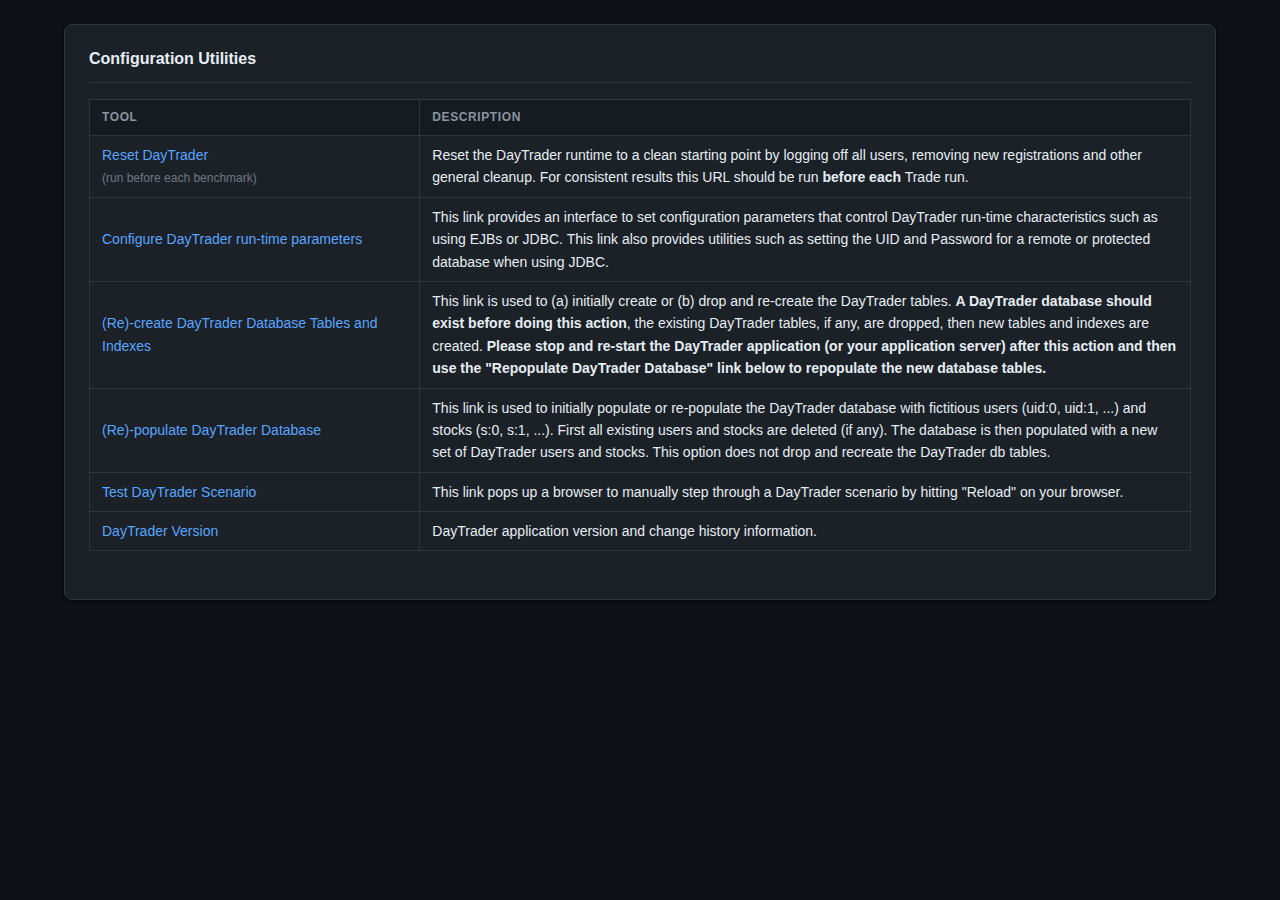
<file: daytrader-ee7-web/src/main/webapp/configure.html>
<!DOCTYPE html>
<!--
 * (C) Copyright IBM Corporation 2015.
 *
 * Licensed under the Apache License, Version 2.0 (the "License");
 * you may not use this file except in compliance with the License.
 * You may obtain a copy of the License at
 *
 * http://www.apache.org/licenses/LICENSE-2.0
 *
 * Unless required by applicable law or agreed to in writing, software
 * distributed under the License is distributed on an "AS IS" BASIS,
 * WITHOUT WARRANTIES OR CONDITIONS OF ANY KIND, either express or implied.
 * See the License for the specific language governing permissions and
 * limitations under the License.
-->
<html lang="en">
<head>
    <meta charset="UTF-8">
    <meta name="viewport" content="width=device-width, initial-scale=1.0">
    <title>Configuration and Utilities</title>
    <link rel="stylesheet" href="style.css" type="text/css">
    <link rel="shortcut icon" href="./favicon.ico">
</head>
<body>
    <main class="dt-main">
        <div class="dt-card">
            <div class="dt-card-header">
                <h2>Configuration Utilities</h2>
            </div>
            <div class="dt-card-body">
                <table class="dt-test-table">
                    <thead>
                        <tr>
                            <th style="width:30%;">Tool</th>
                            <th>Description</th>
                        </tr>
                    </thead>
                    <tbody>
                        <tr>
                            <td><a href="config?action=resetTrade">Reset DayTrader</a><br><span class="text-muted" style="font-size:0.75rem;">(run before each benchmark)</span></td>
                            <td>Reset the DayTrader runtime to a clean starting point by logging off all users, removing new registrations and other general cleanup. For consistent results this URL should be run <strong>before each</strong> Trade run.</td>
                        </tr>
                        <tr>
                            <td><a href="config" target="_self">Configure DayTrader run-time parameters</a></td>
                            <td>This link provides an interface to set configuration parameters that control DayTrader run-time characteristics such as using EJBs or JDBC. This link also provides utilities such as setting the UID and Password for a remote or protected database when using JDBC.</td>
                        </tr>
                        <tr>
                            <td><a href="config?action=buildDBTables" target="_blank">(Re)-create DayTrader Database Tables and Indexes</a></td>
                            <td>This link is used to (a) initially create or (b) drop and re-create the DayTrader tables. <strong>A DayTrader database should exist before doing this action</strong>, the existing DayTrader tables, if any, are dropped, then new tables and indexes are created. <strong>Please stop and re-start the DayTrader application (or your application server) after this action and then use the "Repopulate DayTrader Database" link below to repopulate the new database tables.</strong></td>
                        </tr>
                        <tr>
                            <td><a href="config?action=buildDB" target="_blank">(Re)-populate DayTrader Database</a></td>
                            <td>This link is used to initially populate or re-populate the DayTrader database with fictitious users (uid:0, uid:1, ...) and stocks (s:0, s:1, ...). First all existing users and stocks are deleted (if any). The database is then populated with a new set of DayTrader users and stocks. This option does not drop and recreate the DayTrader db tables.</td>
                        </tr>
                        <tr>
                            <td><a href="scenario" target="_blank">Test DayTrader Scenario</a></td>
                            <td>This link pops up a browser to manually step through a DayTrader scenario by hitting "Reload" on your browser.</td>
                        </tr>
                        <tr>
                            <td><a href="docs/tradeversion.html">DayTrader Version</a></td>
                            <td>DayTrader application version and change history information.</td>
                        </tr>
                    </tbody>
                </table>
            </div>
        </div>
    </main>
</body>
</html>
</file>
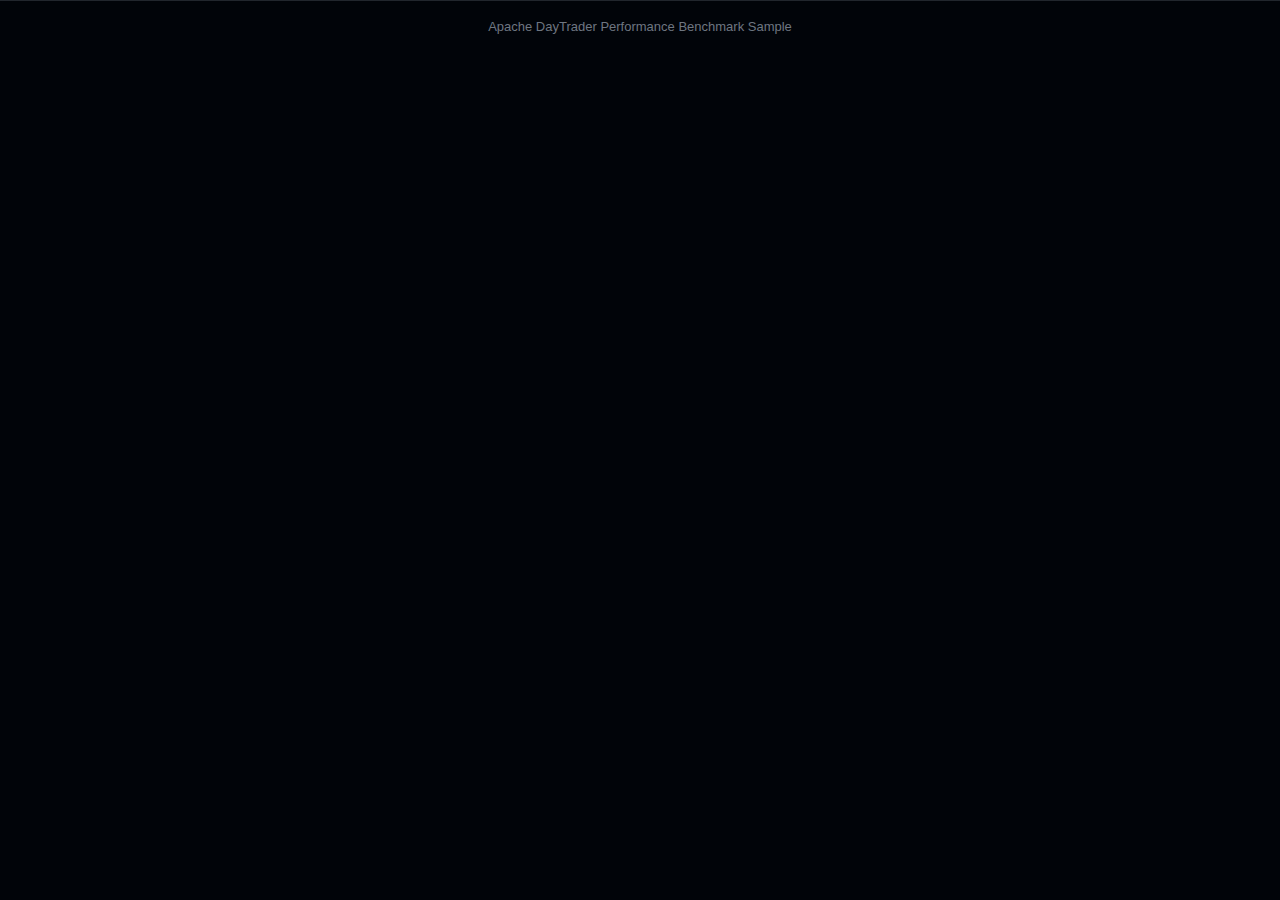
<file: daytrader-ee7-web/src/main/webapp/footer.html>
<!DOCTYPE html>
<!--
 * (C) Copyright IBM Corporation 2015.
 *
 * Licensed under the Apache License, Version 2.0 (the "License");
 * you may not use this file except in compliance with the License.
 * You may obtain a copy of the License at
 *
 * http://www.apache.org/licenses/LICENSE-2.0
 *
 * Unless required by applicable law or agreed to in writing, software
 * distributed under the License is distributed on an "AS IS" BASIS,
 * WITHOUT WARRANTIES OR CONDITIONS OF ANY KIND, either express or implied.
 * See the License for the specific language governing permissions and
 * limitations under the License.
-->
<html lang="en">
<head>
    <meta charset="UTF-8">
    <title>DayTrader Footer</title>
    <link rel="stylesheet" href="style.css" type="text/css">
</head>
<body style="margin:0;padding:0;background:var(--nav-bg);">
    <footer class="dt-footer">
        Apache DayTrader Performance Benchmark Sample
    </footer>
</body>
</html>
</file>
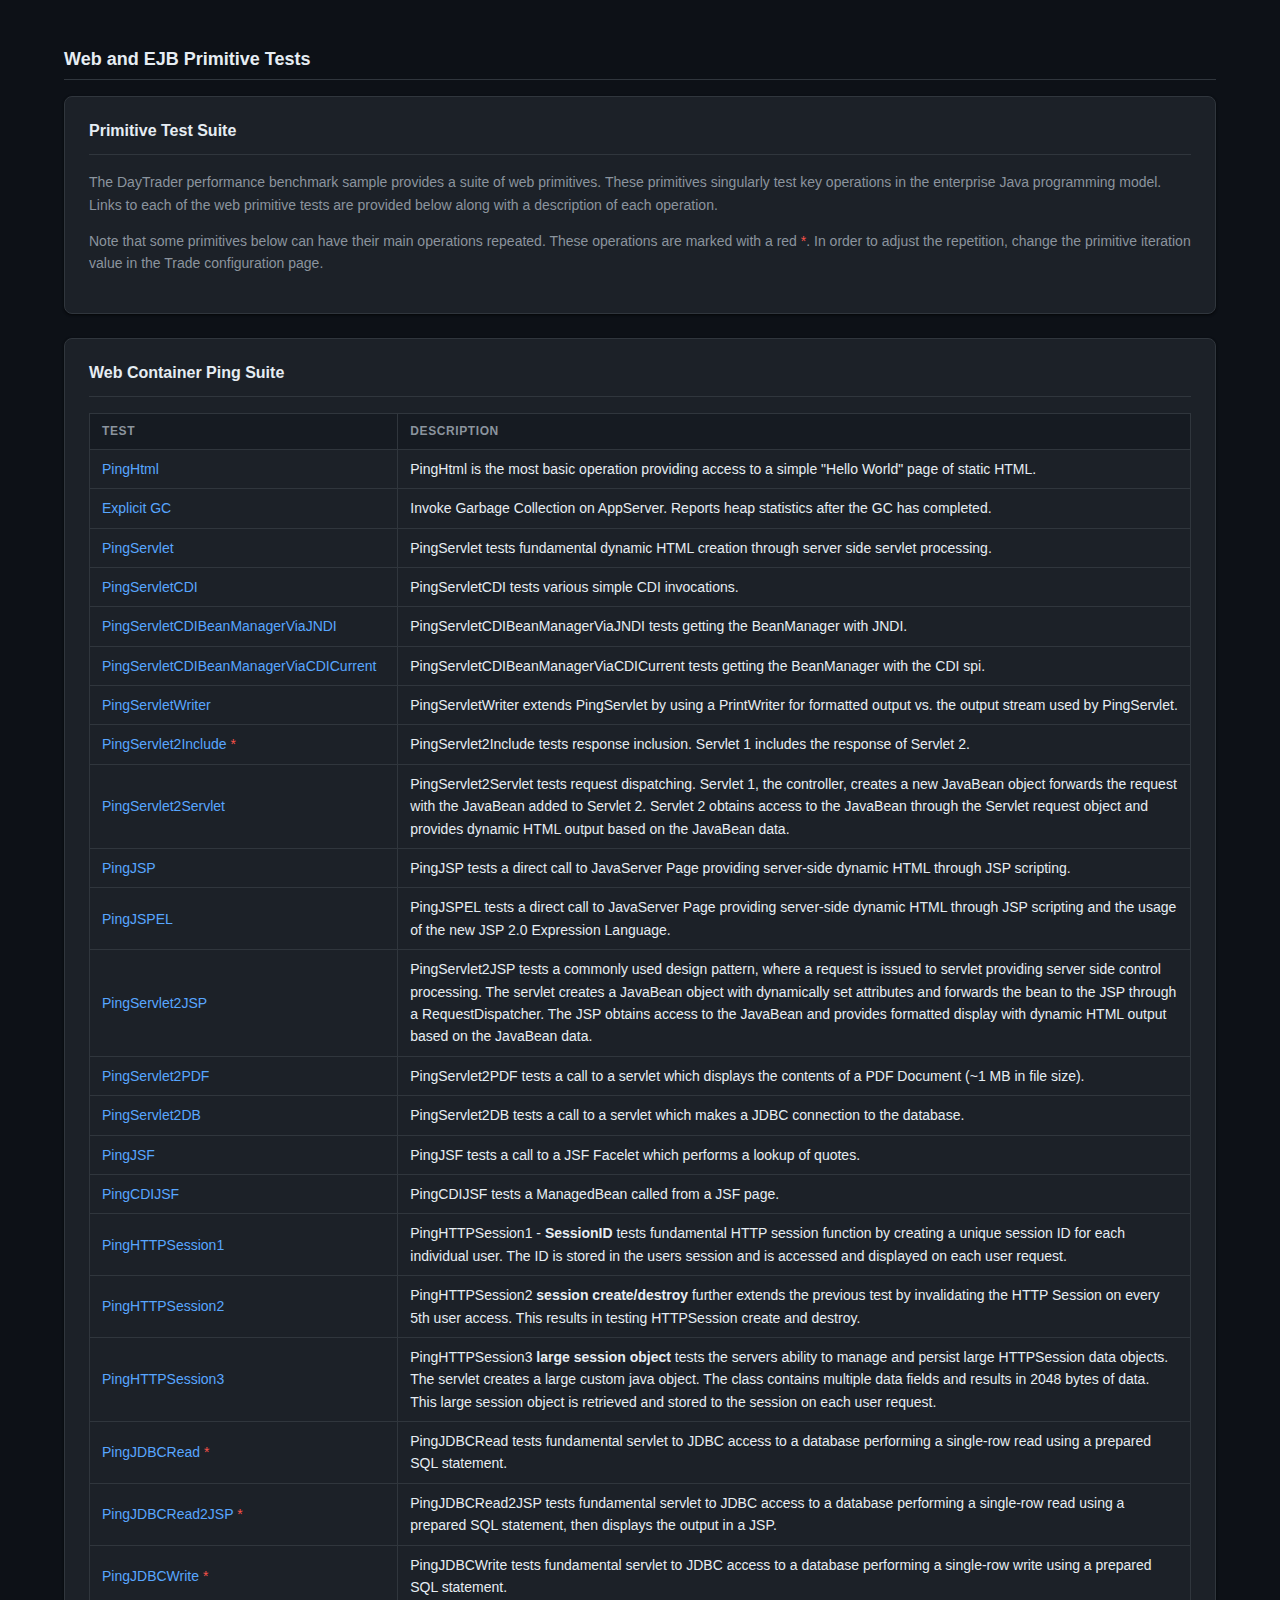
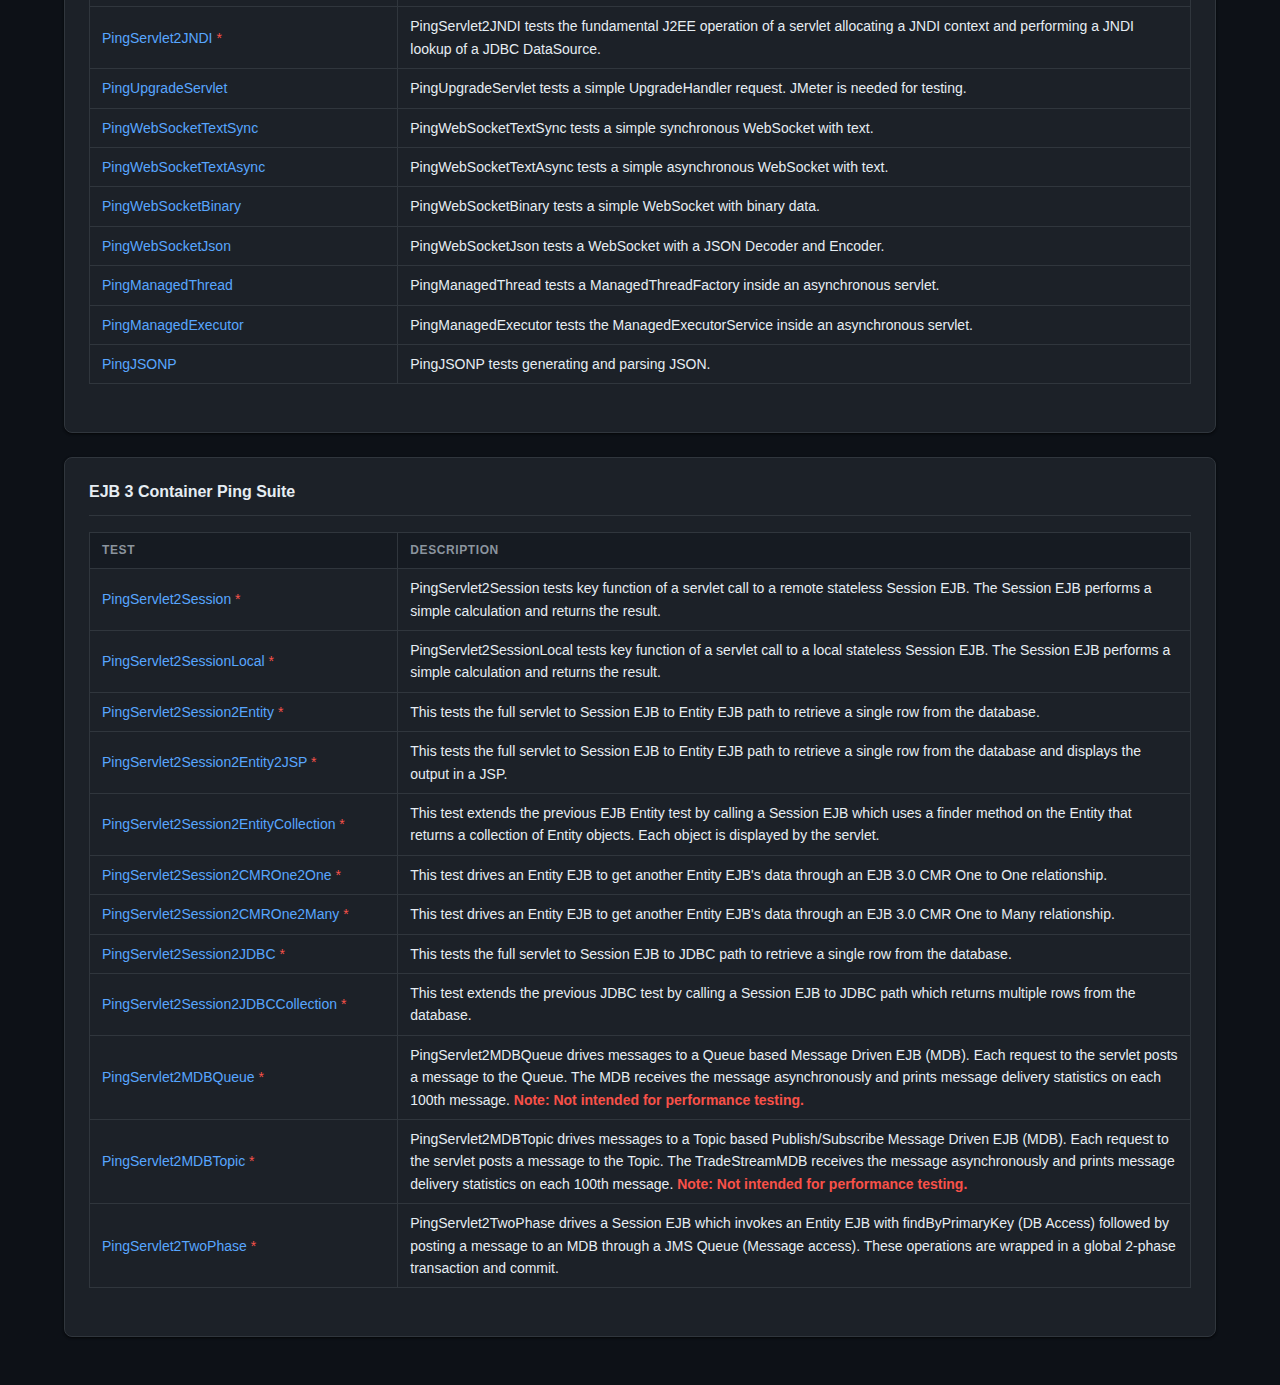
<file: daytrader-ee7-web/src/main/webapp/web_prmtv.html>
<!DOCTYPE html>
<!--
 * (C) Copyright IBM Corporation 2015.
 *
 * Licensed under the Apache License, Version 2.0 (the "License");
 * you may not use this file except in compliance with the License.
 * You may obtain a copy of the License at
 *
 * http://www.apache.org/licenses/LICENSE-2.0
 *
 * Unless required by applicable law or agreed to in writing, software
 * distributed under the License is distributed on an "AS IS" BASIS,
 * WITHOUT WARRANTIES OR CONDITIONS OF ANY KIND, either express or implied.
 * See the License for the specific language governing permissions and
 * limitations under the License.
-->
<html lang="en">
<head>
    <meta charset="UTF-8">
    <meta name="viewport" content="width=device-width, initial-scale=1.0">
    <title>Web Primitives</title>
    <link rel="stylesheet" href="style.css" type="text/css">
    <link rel="shortcut icon" href="./favicon.ico">
</head>
<body>
    <main class="dt-main">
        <h2 class="dt-section-title">Web and EJB Primitive Tests</h2>

        <div class="dt-card">
            <div class="dt-card-header">
                <h3>Primitive Test Suite</h3>
            </div>
            <div class="dt-card-body">
                <p>The DayTrader performance benchmark sample provides a suite of web primitives. These primitives singularly test key operations in the enterprise Java programming model. Links to each of the web primitive tests are provided below along with a description of each operation.</p>
                <p>Note that some primitives below can have their main operations repeated. These operations are marked with a red <span style="color:var(--accent-red);">*</span>. In order to adjust the repetition, change the primitive iteration value in the Trade configuration page.</p>
            </div>
        </div>

        <div class="dt-card">
            <div class="dt-card-header">
                <h3>Web Container Ping Suite</h3>
            </div>
            <table class="dt-test-table">
                <thead>
                    <tr>
                        <th style="width:28%;">Test</th>
                        <th>Description</th>
                    </tr>
                </thead>
                <tbody>
                    <tr><td><a href="PingHtml.html">PingHtml</a></td><td>PingHtml is the most basic operation providing access to a simple "Hello World" page of static HTML.</td></tr>
                    <tr><td><a href="servlet/ExplicitGC">Explicit GC</a></td><td>Invoke Garbage Collection on AppServer. Reports heap statistics after the GC has completed.</td></tr>
                    <tr><td><a href="servlet/PingServlet">PingServlet</a></td><td>PingServlet tests fundamental dynamic HTML creation through server side servlet processing.</td></tr>
                    <tr><td><a href="servlet/PingServletCDI">PingServletCDI</a></td><td>PingServletCDI tests various simple CDI invocations.</td></tr>
                    <tr><td><a href="servlet/PingServletCDIBeanManagerViaJNDI">PingServletCDIBeanManagerViaJNDI</a></td><td>PingServletCDIBeanManagerViaJNDI tests getting the BeanManager with JNDI.</td></tr>
                    <tr><td><a href="servlet/PingServletCDIBeanManagerViaCDICurrent">PingServletCDIBeanManagerViaCDICurrent</a></td><td>PingServletCDIBeanManagerViaCDICurrent tests getting the BeanManager with the CDI spi.</td></tr>
                    <tr><td><a href="servlet/PingServletWriter">PingServletWriter</a></td><td>PingServletWriter extends PingServlet by using a PrintWriter for formatted output vs. the output stream used by PingServlet.</td></tr>
                    <tr><td><a href="servlet/PingServlet2Include">PingServlet2Include</a> <span style="color:var(--accent-red);">*</span></td><td>PingServlet2Include tests response inclusion. Servlet 1 includes the response of Servlet 2.</td></tr>
                    <tr><td><a href="servlet/PingServlet2Servlet">PingServlet2Servlet</a></td><td>PingServlet2Servlet tests request dispatching. Servlet 1, the controller, creates a new JavaBean object forwards the request with the JavaBean added to Servlet 2. Servlet 2 obtains access to the JavaBean through the Servlet request object and provides dynamic HTML output based on the JavaBean data.</td></tr>
                    <tr><td><a href="PingJsp.jsp">PingJSP</a></td><td>PingJSP tests a direct call to JavaServer Page providing server-side dynamic HTML through JSP scripting.</td></tr>
                    <tr><td><a href="PingJspEL.jsp">PingJSPEL</a></td><td>PingJSPEL tests a direct call to JavaServer Page providing server-side dynamic HTML through JSP scripting and the usage of the new JSP 2.0 Expression Language.</td></tr>
                    <tr><td><a href="servlet/PingServlet2Jsp">PingServlet2JSP</a></td><td>PingServlet2JSP tests a commonly used design pattern, where a request is issued to servlet providing server side control processing. The servlet creates a JavaBean object with dynamically set attributes and forwards the bean to the JSP through a RequestDispatcher. The JSP obtains access to the JavaBean and provides formatted display with dynamic HTML output based on the JavaBean data.</td></tr>
                    <tr><td><a href="servlet/PingServlet2PDF">PingServlet2PDF</a></td><td>PingServlet2PDF tests a call to a servlet which displays the contents of a PDF Document (~1 MB in file size).</td></tr>
                    <tr><td><a href="servlet/PingServlet2DB">PingServlet2DB</a></td><td>PingServlet2DB tests a call to a servlet which makes a JDBC connection to the database.</td></tr>
                    <tr><td><a href="PingJsf.faces">PingJSF</a></td><td>PingJSF tests a call to a JSF Facelet which performs a lookup of quotes.</td></tr>
                    <tr><td><a href="PingCDIJSF.faces">PingCDIJSF</a></td><td>PingCDIJSF tests a ManagedBean called from a JSF page.</td></tr>
                    <tr><td><a href="servlet/PingSession1">PingHTTPSession1</a></td><td>PingHTTPSession1 - <strong>SessionID</strong> tests fundamental HTTP session function by creating a unique session ID for each individual user. The ID is stored in the users session and is accessed and displayed on each user request.</td></tr>
                    <tr><td><a href="servlet/PingSession2">PingHTTPSession2</a></td><td>PingHTTPSession2 <strong>session create/destroy</strong> further extends the previous test by invalidating the HTTP Session on every 5th user access. This results in testing HTTPSession create and destroy.</td></tr>
                    <tr><td><a href="servlet/PingSession3">PingHTTPSession3</a></td><td>PingHTTPSession3 <strong>large session object</strong> tests the servers ability to manage and persist large HTTPSession data objects. The servlet creates a large custom java object. The class contains multiple data fields and results in 2048 bytes of data. This large session object is retrieved and stored to the session on each user request.</td></tr>
                    <tr><td><a href="servlet/PingJDBCRead">PingJDBCRead</a> <span style="color:var(--accent-red);">*</span></td><td>PingJDBCRead tests fundamental servlet to JDBC access to a database performing a single-row read using a prepared SQL statement.</td></tr>
                    <tr><td><a href="servlet/PingJDBCRead2JSP">PingJDBCRead2JSP</a> <span style="color:var(--accent-red);">*</span></td><td>PingJDBCRead2JSP tests fundamental servlet to JDBC access to a database performing a single-row read using a prepared SQL statement, then displays the output in a JSP.</td></tr>
                    <tr><td><a href="servlet/PingJDBCWrite">PingJDBCWrite</a> <span style="color:var(--accent-red);">*</span></td><td>PingJDBCWrite tests fundamental servlet to JDBC access to a database performing a single-row write using a prepared SQL statement.</td></tr>
                    <tr><td><a href="servlet/PingServlet2JNDI">PingServlet2JNDI</a> <span style="color:var(--accent-red);">*</span></td><td>PingServlet2JNDI tests the fundamental J2EE operation of a servlet allocating a JNDI context and performing a JNDI lookup of a JDBC DataSource.</td></tr>
                    <tr><td><a href="servlet/PingUpgradeServlet">PingUpgradeServlet</a></td><td>PingUpgradeServlet tests a simple UpgradeHandler request. JMeter is needed for testing.</td></tr>
                    <tr><td><a href="PingWebSocketTextSync.html">PingWebSocketTextSync</a></td><td>PingWebSocketTextSync tests a simple synchronous WebSocket with text.</td></tr>
                    <tr><td><a href="PingWebSocketTextAsync.html">PingWebSocketTextAsync</a></td><td>PingWebSocketTextAsync tests a simple asynchronous WebSocket with text.</td></tr>
                    <tr><td><a href="PingWebSocketBinary.html">PingWebSocketBinary</a></td><td>PingWebSocketBinary tests a simple WebSocket with binary data.</td></tr>
                    <tr><td><a href="PingWebSocketJson.html">PingWebSocketJson</a></td><td>PingWebSocketJson tests a WebSocket with a JSON Decoder and Encoder.</td></tr>
                    <tr><td><a href="servlet/PingManagedThread">PingManagedThread</a></td><td>PingManagedThread tests a ManagedThreadFactory inside an asynchronous servlet.</td></tr>
                    <tr><td><a href="servlet/PingManagedExecutor">PingManagedExecutor</a></td><td>PingManagedExecutor tests the ManagedExecutorService inside an asynchronous servlet.</td></tr>
                    <tr><td><a href="servlet/PingJSONP">PingJSONP</a></td><td>PingJSONP tests generating and parsing JSON.</td></tr>
                </tbody>
            </table>
        </div>

        <div class="dt-card">
            <div class="dt-card-header">
                <h3>EJB 3 Container Ping Suite</h3>
            </div>
            <table class="dt-test-table">
                <thead>
                    <tr>
                        <th style="width:28%;">Test</th>
                        <th>Description</th>
                    </tr>
                </thead>
                <tbody>
                    <tr><td><a href="ejb3/PingServlet2Session">PingServlet2Session</a> <span style="color:var(--accent-red);">*</span></td><td>PingServlet2Session tests key function of a servlet call to a remote stateless Session EJB. The Session EJB performs a simple calculation and returns the result.</td></tr>
                    <tr><td><a href="ejb3/PingServlet2SessionLocal">PingServlet2SessionLocal</a> <span style="color:var(--accent-red);">*</span></td><td>PingServlet2SessionLocal tests key function of a servlet call to a local stateless Session EJB. The Session EJB performs a simple calculation and returns the result.</td></tr>
                    <tr><td><a href="ejb3/PingServlet2Session2Entity">PingServlet2Session2Entity</a> <span style="color:var(--accent-red);">*</span></td><td>This tests the full servlet to Session EJB to Entity EJB path to retrieve a single row from the database.</td></tr>
                    <tr><td><a href="ejb3/PingServlet2Session2Entity2JSP">PingServlet2Session2Entity2JSP</a> <span style="color:var(--accent-red);">*</span></td><td>This tests the full servlet to Session EJB to Entity EJB path to retrieve a single row from the database and displays the output in a JSP.</td></tr>
                    <tr><td><a href="ejb3/PingServlet2Session2EntityCollection">PingServlet2Session2EntityCollection</a> <span style="color:var(--accent-red);">*</span></td><td>This test extends the previous EJB Entity test by calling a Session EJB which uses a finder method on the Entity that returns a collection of Entity objects. Each object is displayed by the servlet.</td></tr>
                    <tr><td><a href="ejb3/PingServlet2Session2CMROne2One">PingServlet2Session2CMROne2One</a> <span style="color:var(--accent-red);">*</span></td><td>This test drives an Entity EJB to get another Entity EJB's data through an EJB 3.0 CMR One to One relationship.</td></tr>
                    <tr><td><a href="ejb3/PingServlet2Session2CMROne2Many">PingServlet2Session2CMROne2Many</a> <span style="color:var(--accent-red);">*</span></td><td>This test drives an Entity EJB to get another Entity EJB's data through an EJB 3.0 CMR One to Many relationship.</td></tr>
                    <tr><td><a href="ejb3/PingServlet2Session2JDBC">PingServlet2Session2JDBC</a> <span style="color:var(--accent-red);">*</span></td><td>This tests the full servlet to Session EJB to JDBC path to retrieve a single row from the database.</td></tr>
                    <tr><td><a href="ejb3/PingServlet2Session2JDBCCollection">PingServlet2Session2JDBCCollection</a> <span style="color:var(--accent-red);">*</span></td><td>This test extends the previous JDBC test by calling a Session EJB to JDBC path which returns multiple rows from the database.</td></tr>
                    <tr><td><a href="ejb3/PingServlet2MDBQueue">PingServlet2MDBQueue</a> <span style="color:var(--accent-red);">*</span></td><td>PingServlet2MDBQueue drives messages to a Queue based Message Driven EJB (MDB). Each request to the servlet posts a message to the Queue. The MDB receives the message asynchronously and prints message delivery statistics on each 100th message. <strong style="color:var(--accent-red);">Note: Not intended for performance testing.</strong></td></tr>
                    <tr><td><a href="ejb3/PingServlet2MDBTopic">PingServlet2MDBTopic</a> <span style="color:var(--accent-red);">*</span></td><td>PingServlet2MDBTopic drives messages to a Topic based Publish/Subscribe Message Driven EJB (MDB). Each request to the servlet posts a message to the Topic. The TradeStreamMDB receives the message asynchronously and prints message delivery statistics on each 100th message. <strong style="color:var(--accent-red);">Note: Not intended for performance testing.</strong></td></tr>
                    <tr><td><a href="ejb3/PingServlet2TwoPhase">PingServlet2TwoPhase</a> <span style="color:var(--accent-red);">*</span></td><td>PingServlet2TwoPhase drives a Session EJB which invokes an Entity EJB with findByPrimaryKey (DB Access) followed by posting a message to an MDB through a JMS Queue (Message access). These operations are wrapped in a global 2-phase transaction and commit.</td></tr>
                </tbody>
            </table>
        </div>
    </main>
</body>
</html>
</file>
<file: daytrader-ee7-web/src/main/webapp/style.css>
/*======================================================================
 * (C) Copyright IBM Corporation 2015.
 *
 * Licensed under the Apache License, Version 2.0 (the "License");
 * you may not use this file except in compliance with the License.
 * You may obtain a copy of the License at
 *
 * http://www.apache.org/licenses/LICENSE-2.0
 *
 * Unless required by applicable law or agreed to in writing, software
 * distributed under the License is distributed on an "AS IS" BASIS,
 * WITHOUT WARRANTIES OR CONDITIONS OF ANY KIND, either express or implied.
 * See the License for the specific language governing permissions and
 * limitations under the License.
 *======================================================================*/
@import url('style-modern.css');
</file>
